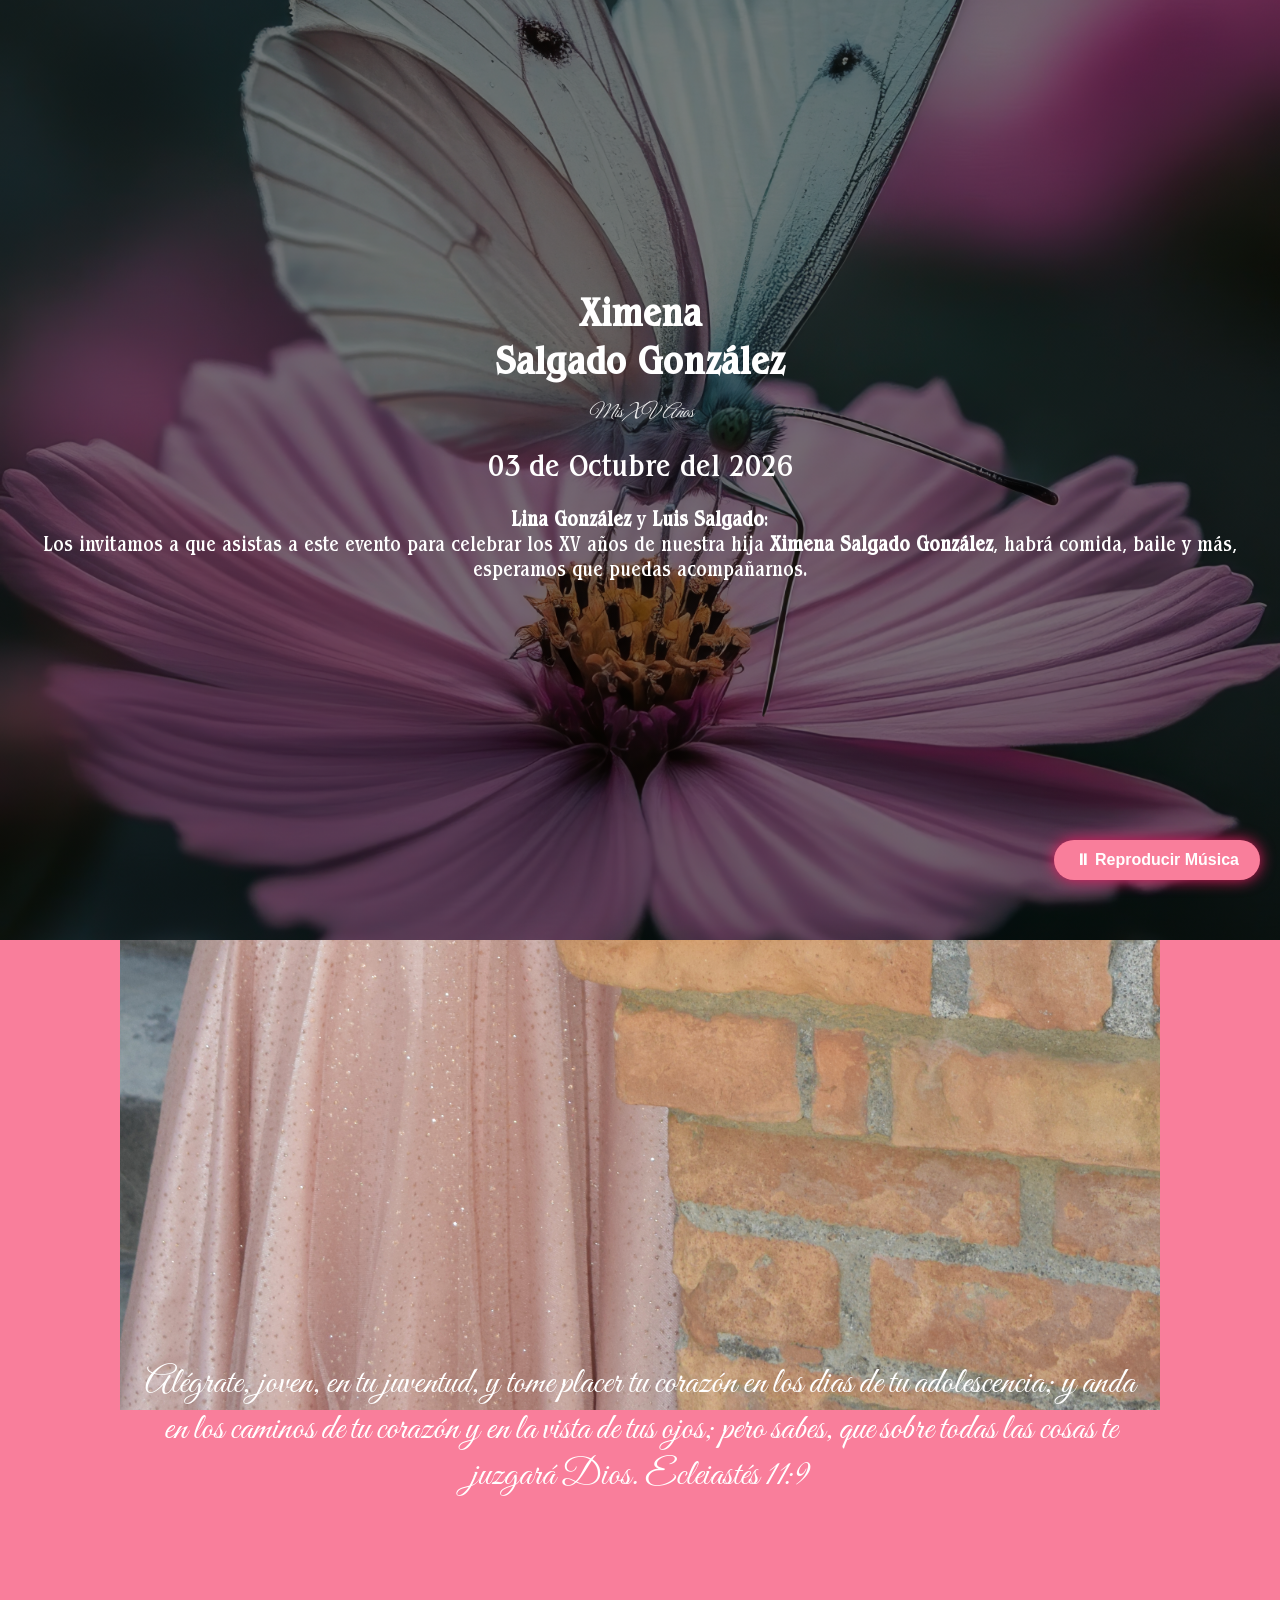
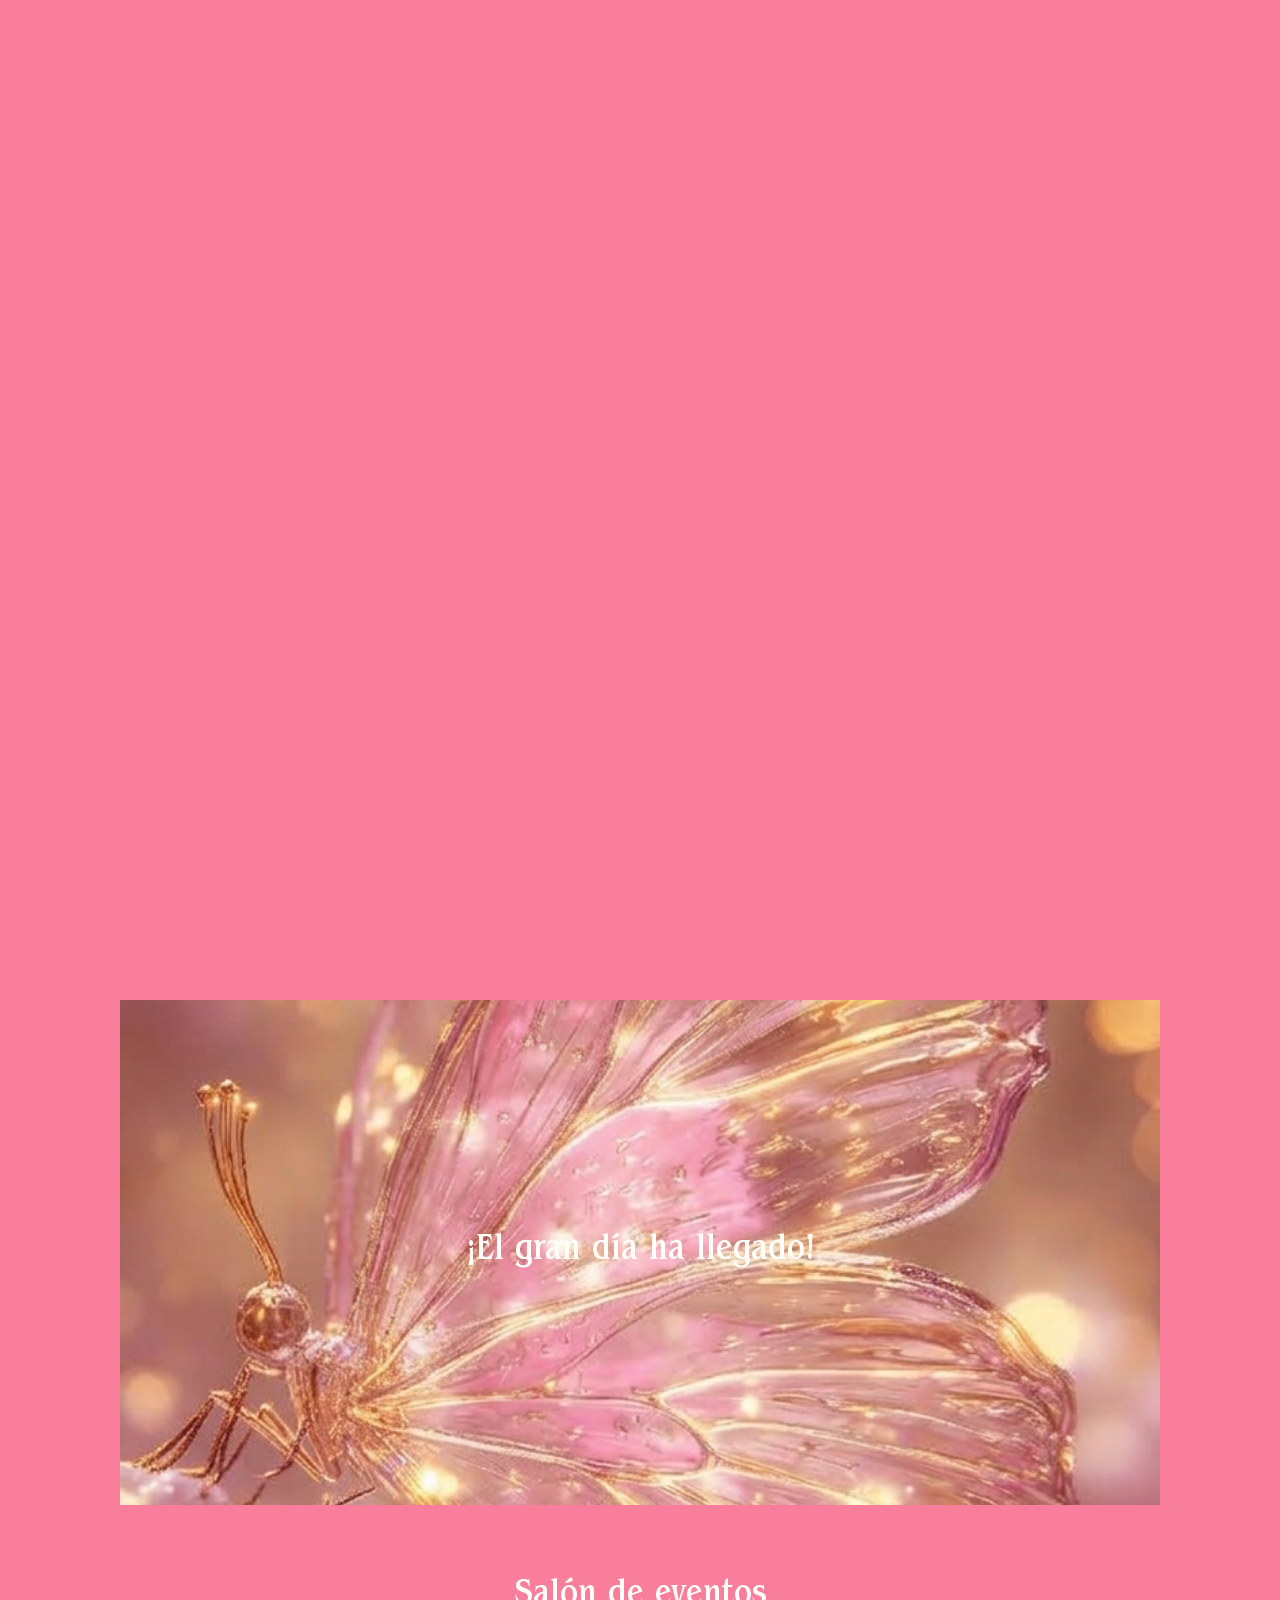
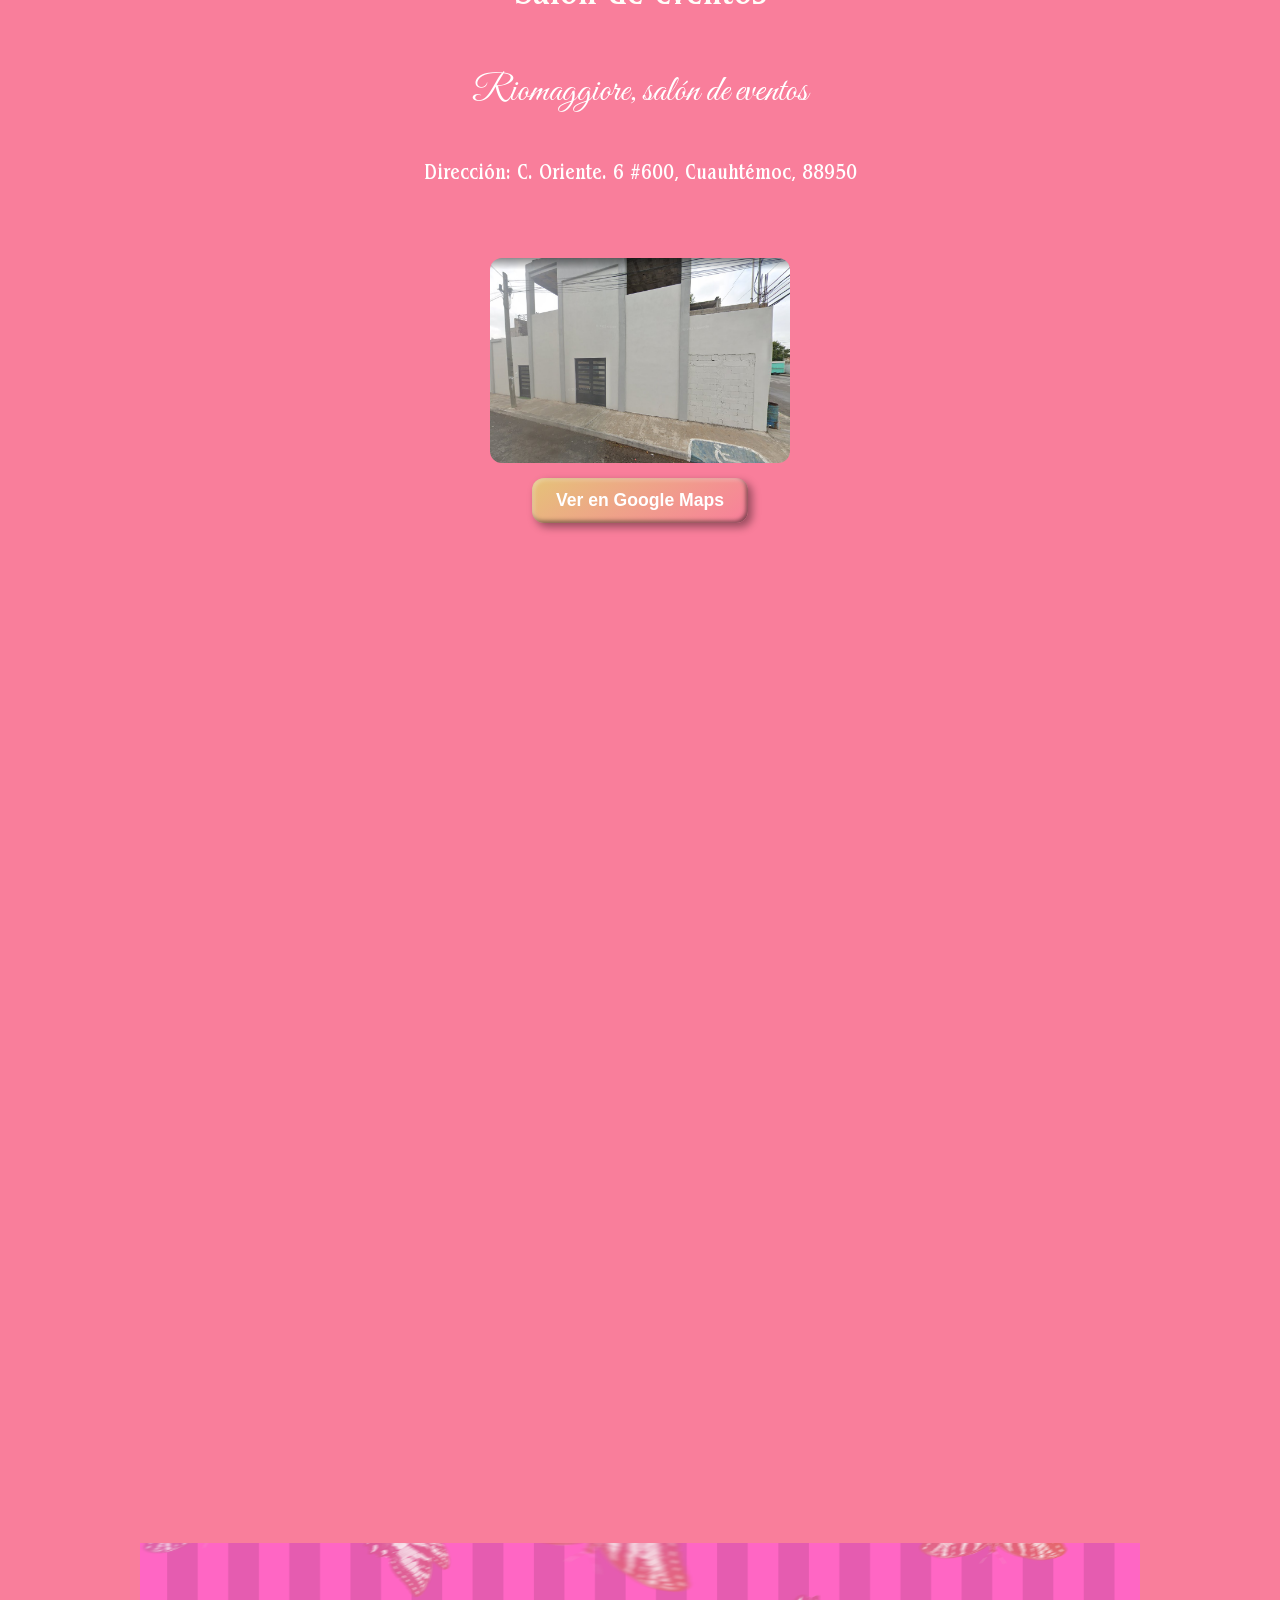
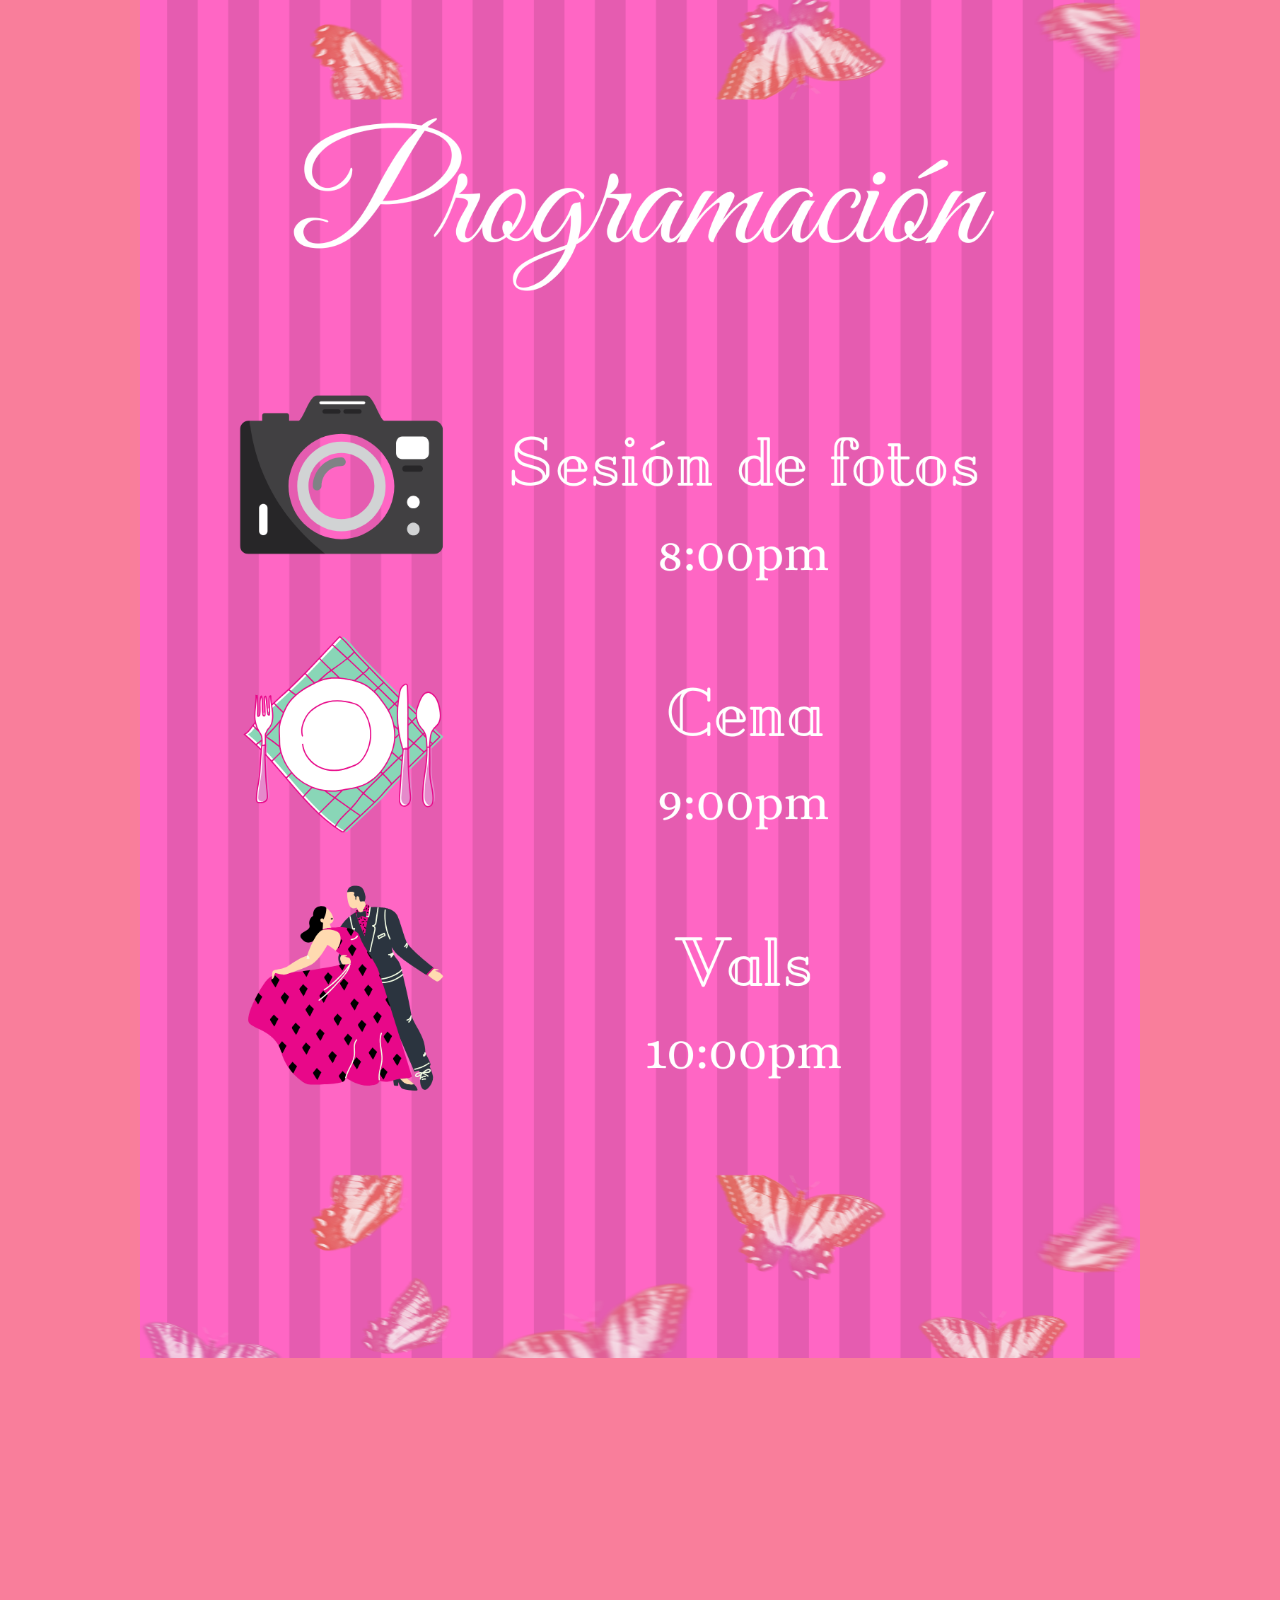
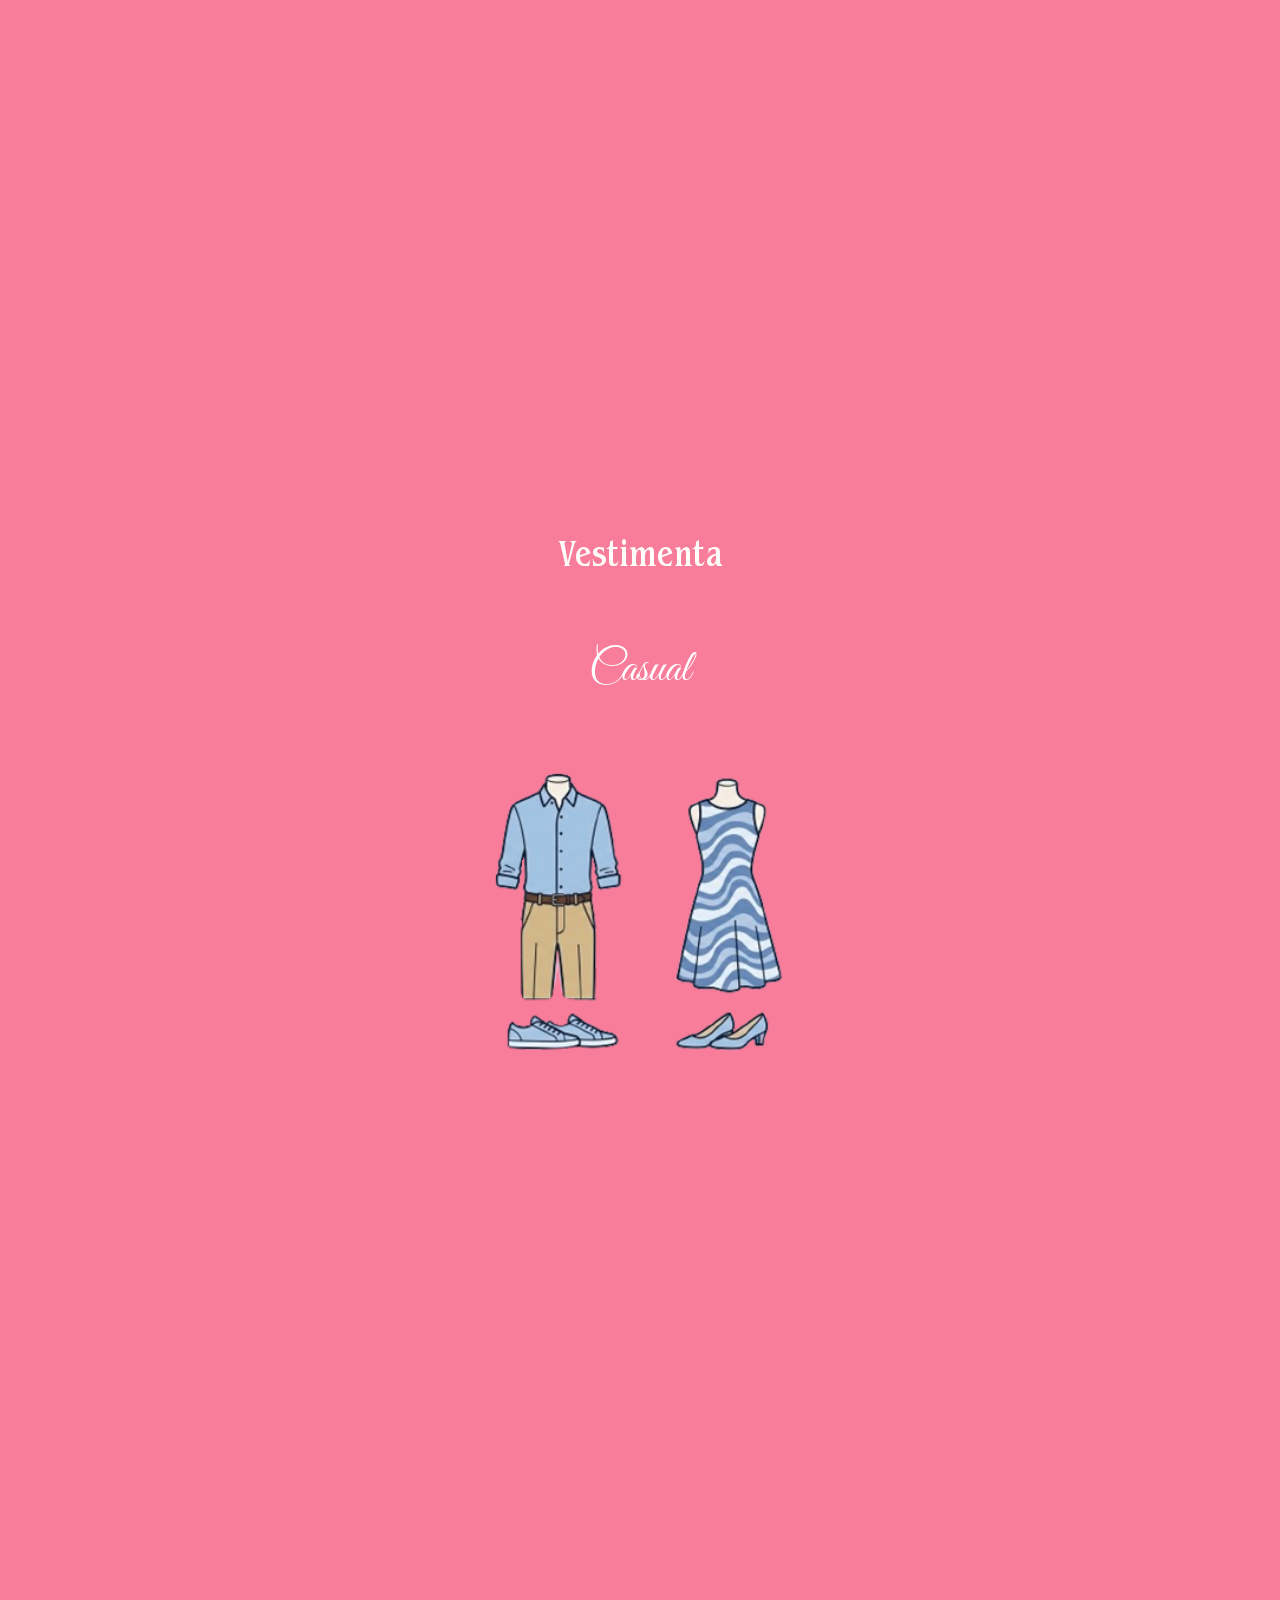
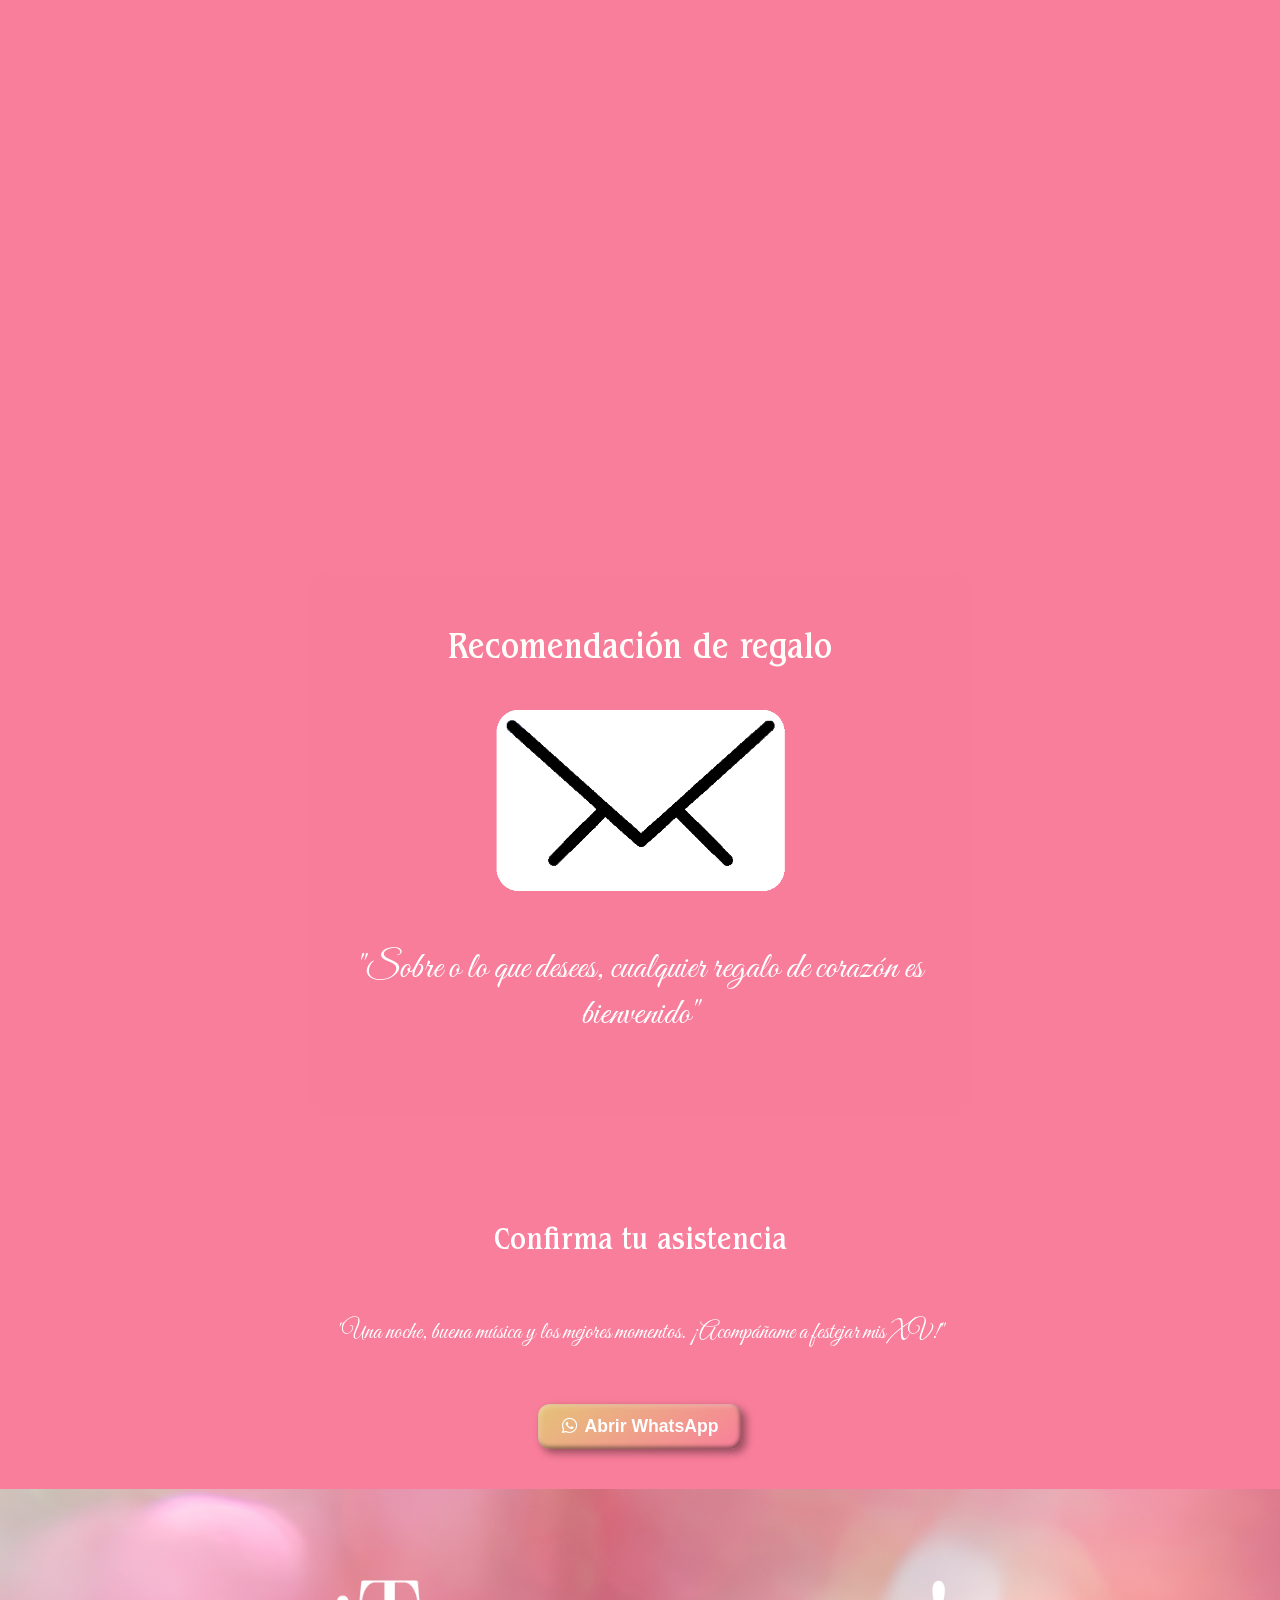
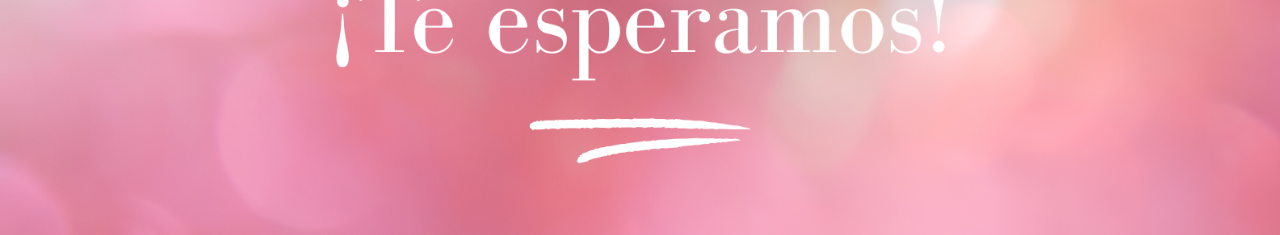
<file: index.html>
<!DOCTYPE html>
<html lang="es">
<head>
    <meta charset="UTF-8">
    <meta name="viewport" content="width=device-width, initial-scale=1.0">
    <title>XV Años - Invitación</title>
    <!-- Conexión con el archivo CSS -->
    <link rel="stylesheet" href="styles.css">
    <link rel="stylesheet" href="https://cdnjs.cloudflare.com/ajax/libs/font-awesome/6.4.0/css/all.min.css">
</head>
<body>
    
    <!-- ===================== HEADER ===================== -->
    <!-- Espacio para el nombre y foto principal de la quinceañera -->
    <header class="hero">
        <div class="hero-content">
            <!-- Foto principal de la quinceañera -->
            
            <!-- Nombre de la quinceañera -->
            <h1 class="nombre">Ximena <br>Salgado González</h1>
            <h4 class="subtitulo">Mis XV Años</h4>
            <h5 class="fecha">03 de Octubre del 2026</h5>
            <p> <strong>Lina González</strong> y <strong>Luis Salgado</strong>: <br>Los invitamos a que asistas
                a este evento para celebrar los XV años de nuestra hija <strong>Ximena Salgado González</strong>,
                habrá comida, baile y más, esperamos que puedas acompañarnos.</p>
        </div>
    </header>

    <section class="parallax">
        <h3>Alégrate, joven, en tu juventud, y tome placer tu corazón en los dias
            de tu adolescencia; y anda en los caminos de tu corazón y en la vista de tus
            ojos; pero sabes, que sobre todas las cosas te juzgará Dios. Ecleiastés 11:9</h3>
    </section>

   <!-- ===== CARRUSEL DE IMÁGENES ===== -->
    <section id="carrusel" class="seccion fade-in">
        <div class="contenedor-carrusel">
            <div class="slide">
                <img src="posecultural.jpg" alt="Foto 1">
            </div>
            <div class="slide">
                <img src="sonriendo.jpg" alt="Foto 2">
            </div>
            <div class="slide">
                <img src="aespalda.jpg" alt="Foto 3">
            </div>
        </div>
    </section>

    <!-- ===== TEMPORIZADOR ELEGANTE ===== -->
    <section id="temporizador" class="seccion">
        <!-- Imagen de título -->
        <div class="titulo-imagen">
            <img src="Faltan.png" alt="Título del Evento">
        </div>
        <div class="contador">
            <div class="tiempo">
                <span id="dias">00</span>
                <small>Días</small>
            </div>
            <div class="tiempo">
                <span id="horas">00</span>
                <small>Horas</small>
            </div>
            <div class="tiempo">
                <span id="minutos">00</span>
                <small>Minutos</small>
            </div>
            <div class="tiempo">
                <span id="segundos">00</span>
                <small>Segundos</small>
            </div>
        </div>
    </section>


    <script>
    // ===== SCRIPT PARA ACTUALIZAR EL TEMPORIZADOR ===== //
    const fechaEvento = new Date("October 03, 2026 20:00:00").getTime();

    const cuentaAtras = setInterval(() => {
        const ahora = new Date().getTime();
        const diferencia = fechaEvento - ahora;

        if (diferencia < 0) {
            clearInterval(cuentaAtras);
            document.getElementById("temporizador").innerHTML = "<h2>¡El gran día ha llegado!</h2>";
            return;
        }

        const dias = Math.floor(diferencia / (1000 * 60 * 60 * 24));
        const horas = Math.floor((diferencia % (1000 * 60 * 60 * 24)) / (1000 * 60 * 60));
        const minutos = Math.floor((diferencia % (1000 * 60 * 60)) / (1000 * 60));
        const segundos = Math.floor((diferencia % (1000 * 60)) / 1000);

        document.getElementById("dias").textContent = dias.toString().padStart(2, '0');
        document.getElementById("horas").textContent = horas.toString().padStart(2, '0');
        document.getElementById("minutos").textContent = minutos.toString().padStart(2, '0');
        document.getElementById("segundos").textContent = segundos.toString().padStart(2, '0');
    }, 1000);
    </script>

    <!-- ===================== INFORMACIÓN DE LA SALON ===================== -->
    <section class="misa">
        <h2>Salón de eventos</h2>
        <h4>Riomaggiore, salón de eventos</h4>
        <p>Dirección: C. Oriente. 6 #600, Cuauhtémoc, 88950</p>
        
        <!-- Imagen del lugar -->
        <img src="Riomaggiore.png" alt="Ceremonia" class="imagen-lugar">

        <!-- Botón Bezel que redirige a Google Maps -->
         <div style="text-align: center;">
            <a href="https://maps.app.goo.gl/1NqJhnxNXqPSknyn9" target="_blank" class="btn-bezel">
                Ver en Google Maps
            </a>
        </div>

    </section>
    

<section class="parallax2"></section>

     <!-- ===================== ITINERARIO ===================== -->
    <section class="itinerario">
        <img src="programacion.png"alt="Imagen de itinerario">
    </section>

    <!-- ===== CARRUSEL DE IMÁGENES ===== -->
    <section id="carrusel" class="seccion fade-in">
        <div class="contenedor-carrusel">
            <div class="slide">
                <img src="enpasto.jpg" alt="Foto 1">
            </div>
            <div class="slide">
                <img src="fondocultural2.jpg" alt="Foto 2">
            </div>
            <div class="slide">
                <img src="recargadacultural.jpg" alt="Foto 3">
            </div>
        </div>
    </section>

    <!-- ===== DRESS CODE COKTAIL ===== -->

    <section class="vestimenta">
        <h2>Vestimenta</h2>
        <h4>Casual</h4>
        <img src="vestimenta.png" alt="traje" class="imagen-lugar">
    </section>

    <!-- ===== COGALLE ===== -->
     
    <section class="parallax3"></section>

    <section class="regalos">
        <h2>Recomendación de regalo</h2>
        <img src="sobre.png" alt="regalo" class="imagen-regalo">
        <h4>"Sobre o lo que desees, cualquier regalo de corazón es bienvenido"</h4>
    </section>
    
    <!-- ===================== CONFIRMACIÓN DE ASISTENCIA ===================== -->
    <section id="formulario-asistencia" class="asistencia">
        <h2>Confirma tu asistencia</h2>
            <h6>"Una noche, buena música y los mejores momentos. 
                ¡Acompáñame a festejar mis XV!"</h6>

            <!-- Botón de envío -->
            <div class="campo-formulario">
                <button onclick="openWhatsApp()">
                    <i class="fa-brands fa-whatsapp"></i> Abrir WhatsApp
                </button>
            </div>
    </section>

    <!-- ===================== SCRIPT FORMULARIO ===================== -->
        <script>
            function openWhatsApp() {
            const phoneNumber = "528992541185"; // Número de teléfono con código de país.
            const url = `https://wa.me/${phoneNumber}`;
            window.open(url, '_blank');
            }
        </script>


        <!-- ===== MÚSICA AUTOMÁTICA EN LA INVITACIÓN ===== -->
        <div class="player-musica">
            <audio id="musica-fondo" autoplay loop>
                <source src="musica.mp3" type="audio/mpeg">
            </audio>
            <button id="toggleMusica">⏸ Reproducir Música</button>
        </div>

    <script>
        // Controlar el botón de pausar/reanudar
        const musica = document.getElementById("musica-fondo");
        const boton = document.getElementById("toggleMusica");

        boton.addEventListener("click", () => {
            if (musica.paused) {
                musica.play();
                boton.textContent = "⏸ Pausar Música";
            } else {
                musica.pause();
                boton.textContent = "▶ Reanudar Música";
            }
        });
    </script>

    <!-- ===================== FOOTER ===================== -->
    <footer>
        <img src="footer.png" alt="Descripción de la imagen del footer" class="footer-img">
    </footer>
        
</body>
</html>
</file>
<file: styles.css>
/* ===================== ESTILOS GENERALES ===================== */
body {
    margin: 0;
    font-family: 'Raleway', sans-serif;
    background-image: url('rosasflies.jfif');
    min-height: 100vh; /* Permite que el body crezca si hay más contenido */
    background-position: center;
    background-size: cover;
    background-attachment: fixed; /* Agrega el efecto parallax */
    background-color: #f97e9b;
    color: #333;
}

/* Encabezados generales */
h1 {
    color: #ffffff; /* Azul verdoso */
    text-align: center;
}

@font-face {
    font-family: 'Great Vibes';
    src: url('GreatVibesRegular.ttf') format('truetype');
    font-weight: normal;
    font-style: normal;
    font-display: swap;
}

@font-face {
    font-family: 'OpenSansRegular';
    src: url('OpenSansRegular.ttf') format('truetype');
    font-weight: normal;
    font-style: normal;
    font-display: swap;
}

@font-face {
    font-family: 'Digital7';
    src: url('digital7\(mono).ttf') format('truetype');
    font-weight: normal;
    font-style: normal;
    font-display: swap;
}

@font-face {
    font-family: 'ITCBenguiatStdMediumCn';
    src: url('ITCBenguiatStdMediumCn.woff2') format('woff2'),
         url('ITCBenguiatStdMediumCn.OTF') format('opentype');
    font-weight: normal;
    font-style: normal;
    font-display: swap;
}

h2 {
    font-family: 'ITCBenguiatStdMediumCn';
    font-weight: normal;
    font-size: 230%;
    color: #FFFDF9;
    text-align: center;
}

h3 {
    font-family: 'Great Vibes';
    font-weight: normal;
    font-size: 230%;
    color: #ffffff;
    text-align: center;
}

h4 {
    font-family: 'Great Vibes';
    font-weight: normal;
    font-size:230%;
    color: #ffffff;
    text-align: center;
}

h5 {
    font-family: 'ITCBenguiatStdMediumCn';
    font-weight: normal;
    font-size: 185%;
    color: #ffffff;
    text-align: center;
}

h6 {
    font-family: 'Great Vibes';
    font-weight: normal;
    font-size:150%;
    color: #ffffff;
    text-align: center;
}

/* ===================== HEADER / PORTADA ===================== */
.hero {
    background: 
    linear-gradient(rgba(0, 0, 0, 0.5), rgba(0, 0, 0, 0.5)), /* 🔹 Capa oscura */
    url('pinkfly.jpeg');;
    height: 100vh; /* Ocupa toda la altura de la ventana */
    background-position: center;
    background-size: cover;   /* Hace que la imagen cubra toda la pantalla */
    background-repeat: no-repeat; /* Evita que se repita */

    /* 🔹 Centrado vertical y horizontal */
    display: flex;
    flex-direction: column;   /* Ordena la imagen, nombre y subtítulo en columna */
    justify-content: center;  /* Centrado vertical automático */
    align-items: center;      /* Centrado horizontal automático */

    text-align: center;
    color: white;
    padding: 20px; /* Ajuste para que no quede tan cargado en pantallas pequeñas */
}

.hero .foto-principal img {
    width: 150px;
    height: auto;
    border-radius: 50%;
    border: 5px solid #ffffff;
    object-fit: cover;
    margin: 150px auto 0px; /* Centrado horizontal automático */
    display: block;      /* Necesario para que margin auto funcione */
}

.hero .nombre {
    font-family: 'ITCBenguiatStdMediumCn'; /* Fuente elegante */
    font-size: 2.5em;
    margin: 10px 0;
}

.subtitulo {
    font-size: 1.2em;
    margin-top: 5px;
    font-style: italic; /* toque elegante */
    opacity: 0.9;
}

.hero .fecha {
    font-size: 2.0em;
    margin: 10px 0;
}


/* Sección parallax */
.parallax {
  background: 
    linear-gradient(rgba(0, 0, 0, 0.5), rgba(0, 0, 0, 0.5)), /* 🔹 Capa oscura */
    url('apoyadacultura.jpg'); /* 🔹 Cambia por tu imagen */
  height: 100vh; /* Ocupa toda la altura de la pantalla */
  
  background-attachment: fixed; /* Efecto parallax */
  background-position: center;
  background-repeat: no-repeat;
  background-size: cover;

  /* Opcional: centrar contenido si luego agregas texto */
  display: flex;
  justify-content: center;
  align-items: center;
}

/* Detecta iOS y elimina el fixed */
@supports (-webkit-touch-callout: none) {
  .parallax {
    background-attachment: scroll; /* 🔹 fallback en iOS */
    }
}


/* ===================== SECCIONES GENERALES ===================== */
section {
    padding: 40px 20px;
    max-width: 1000px;
    margin: auto;
}

/* ===== CARRUSEL ===== */

#carrusel p {
    font-family: 'ITCBenguiatStdMediumCn';
    text-align: center;
    font-size: 180%;
    color: #ffffff; /* Azul rey */
    margin-bottom: 40px;
}

.contenedor-carrusel {
    position: relative;
    max-width: 400px;
    height: 600px;
    margin: auto;
    overflow: hidden;
}

/* Cada imagen ocupa todo el espacio del carrusel */
.contenedor-carrusel .slide {
    position: absolute;
    width: 100%;
    height: 100%;
    opacity: 0;
    animation: cambioImagen 12s infinite;
}

.contenedor-carrusel .slide img {
    width: 100%;
    height: 100%;
    object-fit: cover;
    border-radius: 12px;
}

/* Animaciones para las 3 imágenes */
.contenedor-carrusel .slide:nth-child(1) {
    animation-delay: 0s;
}
.contenedor-carrusel .slide:nth-child(2) {
    animation-delay: 4s;
}
.contenedor-carrusel .slide:nth-child(3) {
    animation-delay: 8s;
}

/* Animación: cada imagen aparece y desaparece suavemente */
@keyframes cambioImagen {
    0% { opacity: 0; }
    8% { opacity: 1; }
    33% { opacity: 1; }
    41% { opacity: 0; }
    100% { opacity: 0; }
}

/* ===================== IMÁGENES DE LUGARES ===================== */
.imagen-lugar {
    width: 100%;
    max-width: 300px;
    display: block;
    margin: 15px auto;
    border-radius: 12px;
}

/* ===================== BOTÓN ===================== */
.btn-bezel {
    display: inline-block;   /* Se ajusta al texto */
    padding: 12px 24px;      /* Espacio interno alrededor del texto */
    font-size: 1.1em;
    font-weight: bold;
    color: #fff;
    background: linear-gradient(145deg, #E5C378, #f97e9b);
    border: none;
    border-radius: 12px;
    text-decoration: none;
    box-shadow: 
        inset 2px 2px 4px rgba(255, 255, 255, 0.3),
        inset -2px -2px 4px rgba(0, 0, 0, 0.5),
        4px 4px 8px rgba(0, 0, 0, 0.4);
    transition: all 0.2s ease-in-out;
}


.btn-bezel:hover {
    background: linear-gradient(145deg, #f97e9b, #fedfff);
    box-shadow: 
        inset 1px 1px 2px rgba(255, 255, 255, 0.4),
        inset -1px -1px 2px rgba(0, 0, 0, 0.5),
        2px 2px 6px rgba(0, 0, 0, 0.6);
    transform: translateY(-2px); /* Efecto de elevación */
}

.btn-bezel:active {
    transform: translateY(2px); /* Simula que se hunde */
    box-shadow: 
        inset 2px 2px 6px rgba(0, 0, 0, 0.6),
        inset -2px -2px 6px rgba(255, 255, 255, 0.2);
}

.hero p {
    font-family: 'ITCBenguiatStdMediumCn';
    text-align: center;
    font-size: 130%;
    color: #ffffff; /* Azul rey */
    margin-bottom: 70px;
}


/* ===================== TEMPORIZADOR ===================== */

#temporizador {
    background-image: url('cristalfly.jpg');
    background-position: center;
    background-color: #be6094;
    text-align: center;
    font-family: 'Raleway', sans-serif;
    padding: 200px 20px;

    background-size: cover; /* La imagen cubre todo el contenedor */
    background-repeat: no-repeat; /* Evita que se repita */
}


/* Estilo para la imagen del título */
.titulo-imagen img {
    max-width: 100%;
    height: auto;
    margin-bottom: 70px; /* Separación del temporizador */
}

/* Temporizador sigue igual */
.contador {
    display: flex;
    justify-content: center;
    gap: 15px;
    flex-wrap: nowrap;
}

.tiempo {
    background: #00121900;
    color: #fdfdfd;
    padding: 20px;
    border-radius: 10px;
    flex: 1;
    max-width: 120px;
    min-width: 60px;
    box-shadow: 0 0 50px #000000;
    border: 2px solid #bd8c1c;
    text-align: center;
}

.tiempo span {
    display: block;
    font-size: 2.5em;
    font-weight: bold;
    font-family: 'Digital7';
    letter-spacing: 2px;
    color: #ffffff;
}

.tiempo small {
    font-size: 0.9em;
    opacity: 0.8;
}

/*  Responsividad */
@media (max-width: 768px) {
    .titulo-imagen img {
        max-width: 80%;
    }

    .contador {
        gap: 8px;
    }

    .tiempo span {
        font-size: 1.8em;
    }

    .tiempo small {
        font-size: 0.75em;
    }
}

@media (max-width: 480px) {
    .titulo-imagen img {
        max-width: 70%;
    }

    .contador {
        gap: 5px;
    }

    .tiempo {
        padding: 10px;
    }

    .tiempo span {
        font-size: 1.5em;
    }

    .tiempo small {
        font-size: 0.7em;
    }
}

/* ===== ANIMACIONES DE ENTRADA ===== */
.fade-in {
    animation: fadeIn 1s ease-in;
}

.slide-up {
    animation: slideUp 1s ease-in-out;
}

@keyframes fadeIn {
    from { opacity: 0; }
    to { opacity: 1; }
}

@keyframes slideUp {
    from { transform: translateY(30px); opacity: 0; }
    to { transform: translateY(0); opacity: 1; }
}

/* Sección parallax */
.parallax2 {
  background-image: url('fondocultural.jpg'); /* 🔹 Cambia por tu imagen */
  height: 100vh; /* Ocupa toda la altura de la pantalla */
  
  background-attachment: fixed; /* Efecto parallax */
  background-position: center;
  background-repeat: no-repeat;
  background-size: cover;

  /* Opcional: centrar contenido si luego agregas texto */
  display: flex;
  justify-content: center;
  align-items: center;
}

/* Detecta iOS y elimina el fixed */
@supports (-webkit-touch-callout: none) {
  .parallax2 {
    background-attachment: scroll; /* 🔹 fallback en iOS */
    }
}

.misa p {
    font-family: 'ITCBenguiatStdMediumCn';
    text-align: center;
    font-size: 130%;
    color: #ffffff; /* Azul rey */
    margin-bottom: 70px;
}


/* ===================== ITINERARIO================= */

.itinerario {
    width: 100%;                 
    display: flex;               /* Activamos flexbox */
    justify-content: center;     /* Centrado horizontal */
    overflow: hidden;
    padding: 0px 0;             /* Opcional: margen superior/inferior */
}

.itinerario img {
    width: 100%;                 /* Imagen ocupa todo el ancho posible */
    max-width: auto;          /* Pero nunca más de 1920px */
    height: auto;                /* Ajusta altura automáticamente */
    object-fit: cover;           /* Cubre bien el espacio */
    display: block;
    margin: 0 auto;              /* Centrado horizontal */
}


/* ===================== VESTIMENTA ===================== */

.vestimenta h4 {
    font-family: 'Great Vibes';
    text-align: center;
    font-size: 280%;
    color: #ffffff; /* Azul rey */
    margin-bottom: 70px;
}

/* ===================== CONFIRMACIÓN ===================== */

#formulario-asistencia h2 {
    text-align: center;
    color: #ffffff;
    font-size: 2em;
    margin-bottom: 25px;
}

.imagen-regalo {
    width: 50%;
    max-width: 300px;
    display: block;
    margin: 15px auto;
    border-radius: 12px;
}

.campo-formulario button {
    display: flex;   /* Se ajusta al texto */
    margin: 0 auto;
    padding: 12px 24px;      /* Espacio interno alrededor del texto */
    font-size: 1.1em;
    font-weight: bold;
    color: #fff;
    background: linear-gradient(145deg, #E5C378, #f97e9b);
    border: none;
    border-radius: 12px;
    text-decoration: none;
    box-shadow: 
        inset 2px 2px 4px rgba(255, 255, 255, 0.3),
        inset -2px -2px 4px rgba(0, 0, 0, 0.5),
        4px 4px 8px rgba(0, 0, 0, 0.4);
    transition: all 0.2s ease-in-out;
    align-items: center; /* Centra el ícono y el texto verticalmente */
    justify-content: center; /* Centra el contenido horizontalmente */
    gap: 8px; 
}

.campo-formulario button:hover {
   background: linear-gradient(145deg, #f97e9b, #fedfff);
    box-shadow: 
        inset 1px 1px 2px rgba(255, 255, 255, 0.4),
        inset -1px -1px 2px rgba(0, 0, 0, 0.5),
        2px 2px 6px rgba(0, 0, 0, 0.6);
    transform: translateY(-2px); /* Efecto de elevación */
}

.regalos, .vestimenta {
  /* Tamaño y espacio */
  max-width: 600px;
  margin: 40px auto;
  padding: 30px;

  /* Color de fondo y texto */
  background-color: #403e3e; /* O puedes usar #f97e9b o el color que gustes */
  color: #333333;

  /* Esquinas redondeadas */
  border-radius: 20px;

 /* Ejemplo con tu tono rosa (#f97e9b) al 60% de opacidad: */
  background-color: rgba(249, 126, 155, 0.6);
}

.confirmacion button:hover {
    background-color: #24329e;
}

/* ===================== COLLAGE ===================== */

.parallax3 {
  background-image: url('collage.png'); /* 🔹 Cambia por tu imagen */
  height: 100vh; /* Ocupa toda la altura de la pantalla */
  background-attachment: fixed; /* Efecto parallax */
  background-position: center;
  background-repeat: no-repeat;
  background-size: cover;

  /* Opcional: centrar contenido si luego agregas texto */
  display: flex;
  justify-content: center;
  align-items: center;
}

/* Detecta iOS y elimina el fixed */
@supports (-webkit-touch-callout: none) {
  .parallax3 {
    background-attachment: scroll; /* 🔹 fallback en iOS */
    }
}

/* ===================== FOOTER ===================== */
footer {
    /* text-align: center;
    background-color: #ffffff; /* Color de fondo opcional para el footer
    padding: 20px 0; */
}

/* Estilos para la imagen del footer para que sea responsiva */
.footer-img {
    max-width: 100%; /* La imagen nunca será más ancha que su contenedor */
    height: auto; /* Mantiene la proporción de la imagen al redimensionarla */
    display: block; /* Elimina el espacio extra debajo de la imagen */
    margin: 0 auto; /* Centra la imagen si el contenedor es más grande */
}
/* ===== ESTILO DEL REPRODUCTOR ===== */
.player-musica {
    position: fixed;
    bottom: 20px;
    right: 20px;
    background-color: #f97e9b; /* Color #24329e con transparencia */
    padding: 10px 15px;
    border-radius: 30px;
    box-shadow: 0 0 15px #e91e63;
    z-index: 9999;
}

.player-musica button {
    background: none;
    border: none;
    color: white;
    font-size: 1em;
    cursor: pointer;
    font-weight: bold;
}

.player-musica button:hover {
    text-decoration: underline;
}

/* ===================== SOLUCIÓN PARA FONDO EN MÓVILES ===================== */
@media (max-width: 768px) {
    /* 1. Desactiva el fondo directo del body en móviles */
    body {
        background-image: none !important;
        background-color: #f97e9b; /* Color base de respaldo */
    }

    /* 2. Crea una capa fija de fondo que no se estira ni distorsiona */
    body::before {
        content: "";
        position: fixed;
        top: 0;
        left: 0;
        width: 100vw;
        height: 100vh;
        background-image: url('rosasflies.jfif');
        background-size: cover;
        background-position: center;
        background-repeat: no-repeat;
        z-index: -1; /* Se mantiene detrás de todo el contenido */
    }

    /* 3. Desactiva parallax en las demás secciones para fluidez */
    .hero, 
    .parallax, 
    .parallax2, 
    .parallax3, 
    #temporizador {
        background-attachment: scroll !important;
        background-size: cover !important;
        background-position: center !important;
        background-repeat: no-repeat !important;
    }
}
</file>
